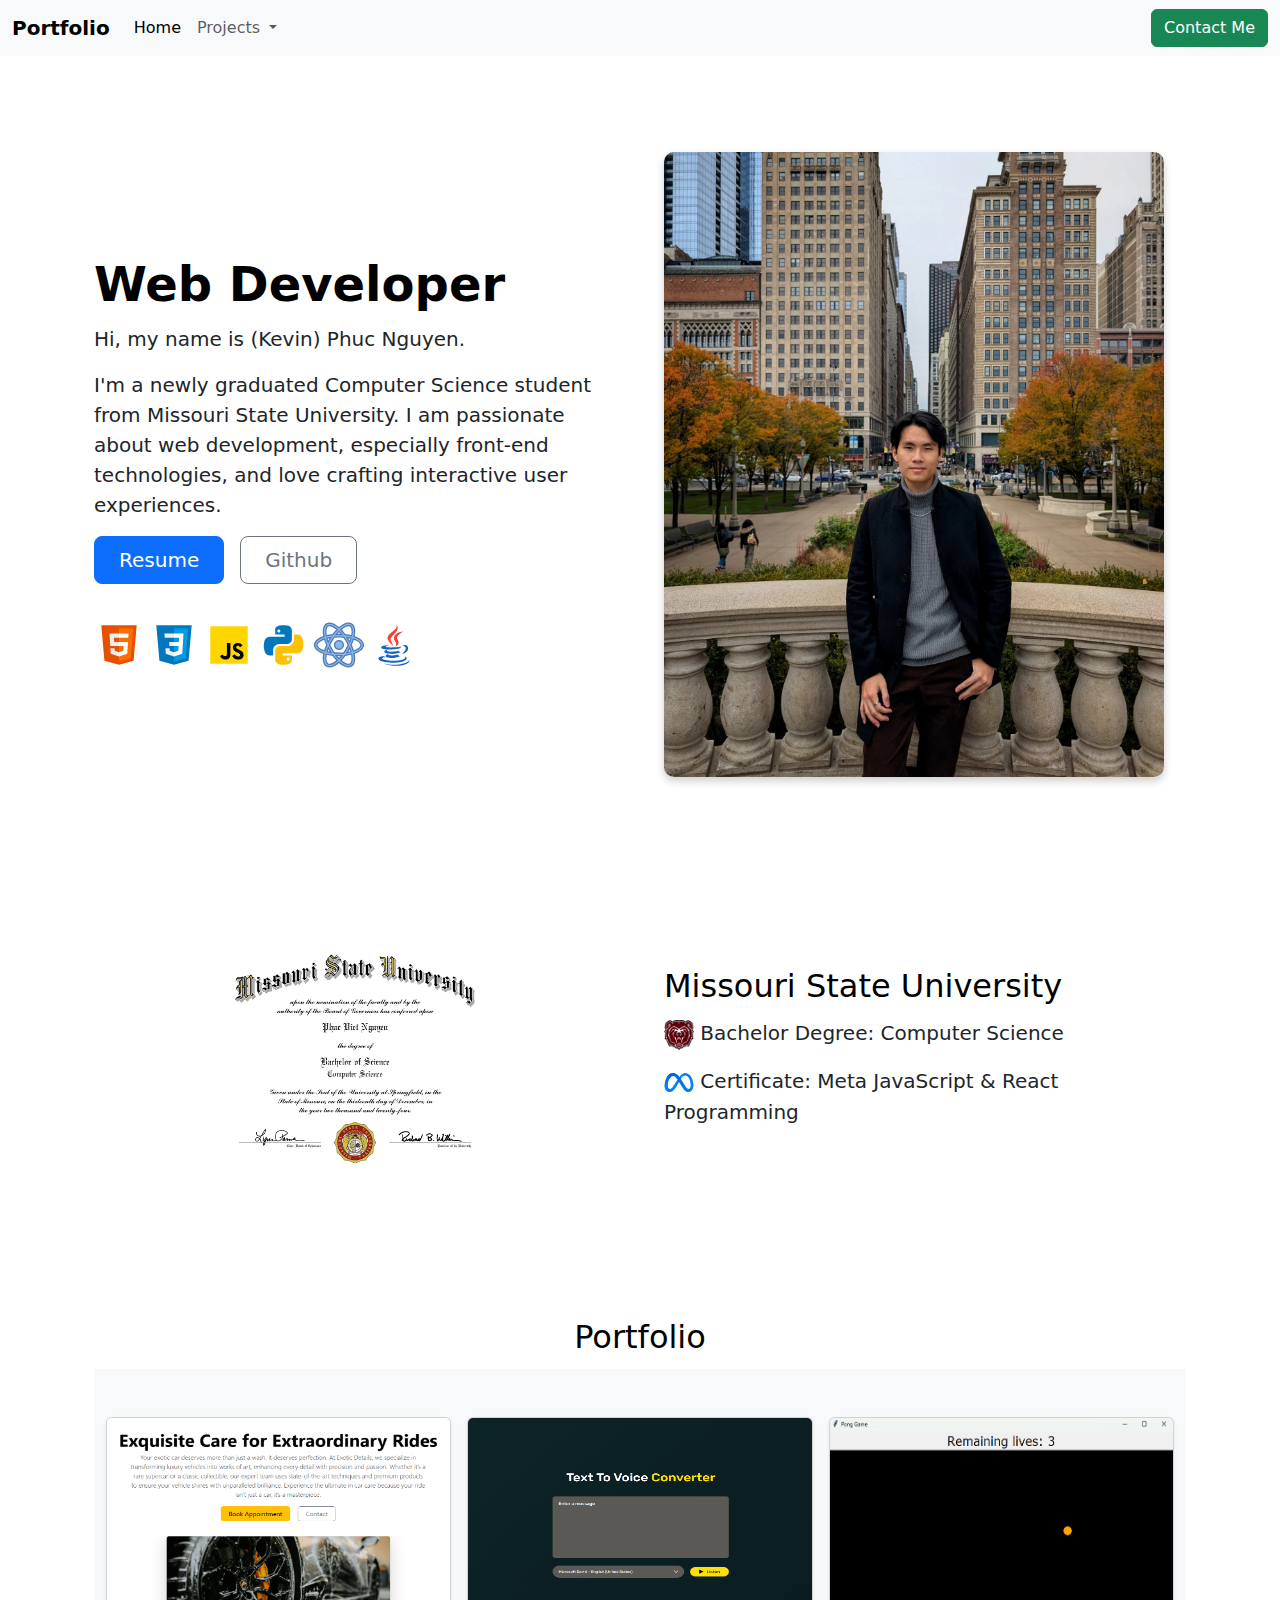
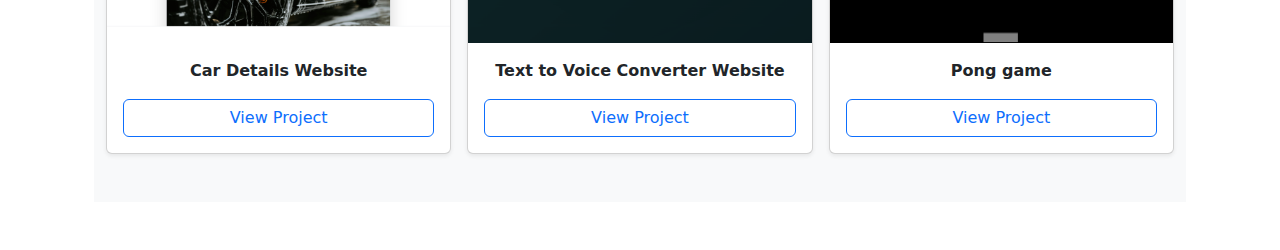
<file: Profolio Website/index.html>
<!DOCTYPE html>
<html lang="en">
  <head>
    <meta charset="UTF-8" />
    <title>Portfolio</title>
    <link
      href="https://cdn.jsdelivr.net/npm/bootstrap@5.3.3/dist/css/bootstrap.min.css"
      rel="stylesheet"
      integrity="sha384-QWTKZyjpPEjISv5WaRU9OFeRpok6YctnYmDr5pNlyT2bRjXh0JMhjY6hW+ALEwIH"
      crossorigin="anonymous"
    />
    <link rel="stylesheet" href="styles.css" />
  </head>
  <script
    src="https://cdn.jsdelivr.net/npm/bootstrap@5.3.3/dist/js/bootstrap.bundle.min.js"
    integrity="sha384-YvpcrYf0tY3lHB60NNkmXc5s9fDVZLESaAA55NDzOxhy9GkcIdslK1eN7N6jIeHz"
    crossorigin="anonymous"
  ></script>

  <body>
    <!-- Navigation -->
    <nav class="navbar navbar-expand-lg bg-body-tertiary">
      <div class="container-fluid">
        <a class="navbar-brand fw-bold" href="./index.html">Portfolio</a>
        <button
          class="navbar-toggler"
          type="button"
          data-bs-toggle="collapse"
          data-bs-target="#navbarSupportedContent"
          aria-controls="navbarSupportedContent"
          aria-expanded="false"
          aria-label="Toggle navigation"
        >
          <span class="navbar-toggler-icon"></span>
        </button>
        <div class="collapse navbar-collapse" id="navbarSupportedContent">
          <ul class="navbar-nav me-auto mb-2 mb-lg-0">
            <li class="nav-item">
              <a class="nav-link active" aria-current="page" href="./index.html"
                >Home</a
              >
            </li>
            <!--
                <li class="nav-item">
                    <a class="nav-link" href="">About</a>
                </li>
                -->
            <li class="nav-item dropdown">
              <a
                class="nav-link dropdown-toggle"
                href="#"
                role="button"
                data-bs-toggle="dropdown"
                aria-expanded="false"
              >
                Projects
              </a>
              <ul class="dropdown-menu">
                <li>
                  <a
                    class="dropdown-item"
                    href="https://kevincsnguyen.github.io/Exotic-Details/"
                    >Exotic Details</a
                  >
                </li>
                <li>
                  <a
                    class="dropdown-item"
                    href="https://kevincsnguyen.github.io/Text-To-Voice-Converter/"
                    >Text To Voice Converter</a
                  >
                </li>
                <li>
                  <a
                    class="dropdown-item"
                    href="https://github.com/kevincsnguyen/Pong-Game"
                    >Pong Game</a
                  >
                </li>
              </ul>
            </li>
          </ul>
          <form class="d-flex" role="search">
            <a
              class="btn btn-success"
              type="submit"
              onclick="window.location.href = 'mailto:kevin.cs.nguyen@gmail.com';"
              >Contact Me</a
            >
          </form>
        </div>
      </div>
    </nav>

    <!-- Main element -->
    <div class="container col-xxl-8 px-4 py-5">
      <div class="row flex-lg-row-reverse align-items-center g-5 py-5">
        <div class="col-10 col-sm-8 col-lg-6">
          <img
            src="./Images/kevin.jpg"
            class="profile-image"
            alt="Bootstrap Themes"
            width="500"
            height="400"
            loading="lazy"
            alt="Kevin's photo" 
          />
        </div>
        <div class="col-lg-6">
          <h1 class="display-5 fw-bold text-body-emphasis lh-1 mb-3">
            Web Developer
          </h1>
          <p class="lead">Hi, my name is (Kevin) Phuc Nguyen.</p>
          <p class="lead">
            I'm a newly graduated Computer Science student from Missouri State University. 
            I am passionate about web development, especially front-end technologies, and love crafting interactive user experiences.
          </p>
          <div class="d-grid gap-2 d-md-flex justify-content-md-start">
            <a
              href="https://drive.google.com/file/d/1WRW54PovOLi6G6JxyzRhLCNARiwqRPOo/view?usp=sharing"
              class="btn btn-primary btn-lg px-4 me-md-2"
              role="button"
              >Resume</a
            >
            <a
              href="https://github.com/kevincsnguyen"
              class="btn btn-outline-secondary btn-lg px-4"
              role="button"
              >Github</a
            >
          </div>

          <div class="icons mt-3">
            <svg
              xmlns="http://www.w3.org/2000/svg"
              x="0px"
              y="0px"
              width="50"
              height="50"
              viewBox="0 0 48 48"
            >
              <path fill="#E65100" d="M41,5H7l3,34l14,4l14-4L41,5L41,5z"></path>
              <path fill="#FF6D00" d="M24 8L24 39.9 35.2 36.7 37.7 8z"></path>
              <path
                fill="#FFF"
                d="M24,25v-4h8.6l-0.7,11.5L24,35.1v-4.2l4.1-1.4l0.3-4.5H24z M32.9,17l0.3-4H24v4H32.9z"
              ></path>
              <path
                fill="#EEE"
                d="M24,30.9v4.2l-7.9-2.6L15.7,27h4l0.2,2.5L24,30.9z M19.1,17H24v-4h-9.1l0.7,12H24v-4h-4.6L19.1,17z"
              ></path>
            </svg>

            <svg
              xmlns="http://www.w3.org/2000/svg"
              x="0px"
              y="0px"
              width="50"
              height="50"
              viewBox="0 0 48 48"
            >
              <path fill="#0277BD" d="M41,5H7l3,34l14,4l14-4L41,5L41,5z"></path>
              <path fill="#039BE5" d="M24 8L24 39.9 35.2 36.7 37.7 8z"></path>
              <path
                fill="#FFF"
                d="M33.1 13L24 13 24 17 28.9 17 28.6 21 24 21 24 25 28.4 25 28.1 29.5 24 30.9 24 35.1 31.9 32.5 32.6 21 32.6 21z"
              ></path>
              <path
                fill="#EEE"
                d="M24,13v4h-8.9l-0.3-4H24z M19.4,21l0.2,4H24v-4H19.4z M19.8,27h-4l0.3,5.5l7.9,2.6v-4.2l-4.1-1.4L19.8,27z"
              ></path>
            </svg>

            <svg
              xmlns="http://www.w3.org/2000/svg"
              x="0px"
              y="0px"
              width="50"
              height="50"
              viewBox="0 0 48 48"
            >
              <path fill="#ffd600" d="M6,42V6h36v36H6z"></path>
              <path
                fill="#000001"
                d="M29.538 32.947c.692 1.124 1.444 2.201 3.037 2.201
          1.338 0 2.04-.665 2.04-1.585 0-1.101-.726-1.492-2.198-2.133l-.807-.344c-2.329-.988-3.878-2.226-3.878-4.841 0-2.41 1.845-4.244
          4.728-4.244 2.053 0 3.528.711 4.592 2.573l-2.514 1.607c-.553-.988-1.151-1.377-2.078-1.377-.946 0-1.545.597-1.545 1.377 0 .964.6
          1.354 1.985 1.951l.807.344C36.452 29.645 38 30.839 38 33.523 38 36.415 35.716 38 32.65 38c-2.999 0-4.702-1.505-5.65-3.368L29.538
          32.947zM17.952 33.029c.506.906 1.275 1.603 2.381 1.603 1.058 0 1.667-.418 1.667-2.043V22h3.333v11.101c0 3.367-1.953 4.899-4.805
          4.899-2.577 0-4.437-1.746-5.195-3.368L17.952 33.029z"
              ></path>
            </svg>

            <svg
              xmlns="http://www.w3.org/2000/svg"
              x="0px"
              y="0px"
              width="50"
              height="50"
              viewBox="0 0 48 48"
            >
              <path
                fill="#0277BD"
                d="M24.047,5c-1.555,0.005-2.633,0.142-3.936,0.367c-3.848,0.67-4.549,2.077-4.549,4.67V14h9v2H15.22h-4.35c
          -2.636,0-4.943,1.242-5.674,4.219c-0.826,3.417-0.863,5.557,0,9.125C5.851,32.005,7.294,34,9.931,34h3.632v-5.104c0-2.966,2.686
          -5.896,5.764-5.896h7.236c2.523,0,5-1.862,5-4.377v-8.586c0-2.439-1.759-4.263-4.218-4.672C27.406,5.359,25.589,4.994,24.047,5z
          M19.063,9c0.821,0,1.5,0.677,1.5,1.502c0,0.833-0.679,1.498-1.5,1.498c-0.837,0-1.5-0.664-1.5-1.498C17.563,9.68,18.226,9,19.063,9z"
              ></path>
              <path
                fill="#FFC107"
                d="M23.078,43c1.555-0.005,2.633-0.142,3.936-0.367c3.848-0.67,4.549-2.077,4.549-4.67V34h-9v-2h9.343h4.35c2.636,0,4.943
          -1.242,5.674-4.219c0.826-3.417,0.863-5.557,0-9.125C41.274,15.995,39.831,14,37.194,14h-3.632v5.104c0,2.966-2.686,5.896-5.764,5.896h-7.236c
          -2.523,0-5,1.862-5,4.377v8.586c0,2.439,1.759,4.263,4.218,4.672C19.719,42.641,21.536,43.006,23.078,43z M28.063,39c-0.821,0-1.5-0.677
          -1.5-1.502c0-0.833,0.679-1.498,1.5-1.498c0.837,0,1.5,0.664,1.5,1.498C29.563,38.32,28.899,39,28.063,39z"
              ></path>
            </svg>

            <svg
              xmlns="http://www.w3.org/2000/svg"
              x="0px"
              y="0px"
              width="50"
              height="50"
              viewBox="0 0 40 40"
            >
              <path
                fill="#4e7ab5"
                d="M20,28.9C8.598,28.9,0,25.17,0,20s8.598-9,20-9s20,3.83,20,9S31.402,28.9,20,28.9z M20,13.932 c-9.729,0-17.125,3.266-17.125,6.131S10.271,26.068,20,26.068s17.125-3.266,17.125-6.131S29.729,13.932,20,13.932z"
              ></path>
              <path
                fill="#4e7ab5"
                d="M12.402,38C12.401,38,12.402,38,12.402,38c-0.931,0-1.781-0.216-2.528-0.642 c-1.22-0.697-2.095-1.928-2.532-3.562c-1.146-4.282,0.703-11.482,4.713-18.344C16.76,7.407,23.007,2.003,27.599,2.003 c0.93,0,1.78,0.216,2.527,0.642c1.218,0.695,2.094,1.925,2.531,3.558c1.147,4.282-0.703,11.483-4.715,18.345 C23.241,32.594,16.995,38,12.402,38z M27.599,5.003c-2.888,0-8.409,4.193-12.954,11.963c-4.123,7.056-5.332,12.909-4.404,16.054 c0.251,0.849,0.605,1.438,1.121,1.732c2.361,1.348,8.809-2.85,13.991-11.717c4.125-7.057,5.46-12.785,4.406-16.055 c-0.271-0.841-0.604-1.435-1.119-1.728C28.347,5.084,28.006,5.003,27.599,5.003z"
              ></path>
              <path
                fill="#4e7ab5"
                d="M27.599,37.997C27.599,37.997,27.599,37.997,27.599,37.997c-4.597-0.001-10.843-5.405-15.544-13.449 c-4.01-6.862-5.859-14.063-4.713-18.344C7.779,4.57,8.654,3.339,9.873,2.643C10.621,2.216,11.471,2,12.4,2 c4.595,0,10.84,5.406,15.542,13.452c4.011,6.861,5.86,14.062,4.714,18.345c-0.438,1.633-1.313,2.863-2.53,3.558 C29.379,37.781,28.528,37.997,27.599,37.997z M12.4,5c-0.407,0-0.747,0.082-1.04,0.248c-0.515,0.294-0.874,0.881-1.12,1.732 c-0.928,3.208,0.281,8.999,4.404,16.055c4.541,7.769,10.063,11.962,12.954,11.962l0,0c0.408,0,0.748-0.082,1.041-0.249 c0.514-0.292,0.883-0.876,1.118-1.728c0.867-3.146-0.281-9-4.405-16.055C20.811,9.194,15.29,5,12.4,5z"
              ></path>
              <path
                fill="#8bb7f0"
                d="M23.5,20c0,1.935-1.565,3.5-3.5,3.5s-3.5-1.565-3.5-3.5s1.565-3.5,3.5-3.5S23.5,18.065,23.5,20z"
              ></path>
              <path
                fill="#4e7ab5"
                d="M20,24c-2.206,0-4-1.794-4-4s1.794-4,4-4s4,1.794,4,4S22.206,24,20,24z M20,17c-1.654,0-3,1.346-3,3 s1.346,3,3,3s3-1.346,3-3S21.654,17,20,17z"
              ></path>
              <path
                fill="#8bb7f0"
                d="M20,28.068C9.346,28.068,1,24.524,1,20s8.346-8.068,19-8.068S39,15.476,39,20 S30.654,28.068,20,28.068z M20,12.932c-9.757,0-18,3.237-18,7.068s8.243,7.068,18,7.068S38,23.832,38,20S29.757,12.932,20,12.932z"
              ></path>
              <path
                fill="#8bb7f0"
                d="M12.402,37C12.401,37,12.402,37,12.402,37c-0.755,0-1.438-0.172-2.033-0.511 c-0.996-0.569-1.689-1.562-2.062-2.952c-1.081-4.037,0.729-10.938,4.61-17.581C17.379,8.33,23.416,3.003,27.599,3.003 c0.754,0,1.438,0.172,2.032,0.511c0.995,0.568,1.688,1.56,2.061,2.948c1.081,4.037-0.729,10.938-4.612,17.582 C22.621,31.672,16.586,37,12.402,37z M27.599,4.003c-3.784,0-9.595,5.239-13.817,12.458c-3.695,6.325-5.507,13.083-4.508,16.818 c0.301,1.123,0.836,1.91,1.592,2.342C11.307,35.872,11.823,36,12.401,36c3.785,0,9.595-5.24,13.814-12.461 c3.697-6.326,5.51-13.085,4.509-16.818c-0.3-1.121-0.835-1.908-1.59-2.338C28.693,4.131,28.177,4.003,27.599,4.003z"
              ></path>
              <g>
                <path
                  fill="#8bb7f0"
                  d="M27.599,36.997C27.599,36.997,27.599,36.997,27.599,36.997c-4.187-0.001-10.224-5.327-14.681-12.953 C9.036,17.401,7.227,10.5,8.308,6.463c0.372-1.39,1.065-2.383,2.062-2.952C10.964,3.172,11.647,3,12.4,3 c4.185,0,10.221,5.328,14.679,12.956c3.883,6.642,5.692,13.543,4.61,17.582c-0.371,1.389-1.064,2.381-2.059,2.948 C29.036,36.825,28.353,36.997,27.599,36.997z M12.4,4c-0.577,0-1.094,0.128-1.535,0.379c-0.756,0.432-1.291,1.219-1.592,2.342 c-0.999,3.734,0.813,10.493,4.508,16.818C18,30.757,23.812,35.996,27.599,35.997l0,0c0.578,0,1.095-0.128,1.536-0.38 c0.754-0.43,1.289-1.217,1.589-2.338c1-3.735-0.812-10.494-4.508-16.818C21.996,9.241,16.187,4,12.4,4z"
                ></path>
              </g>
            </svg>

            <svg
              xmlns="http://www.w3.org/2000/svg"
              x="0px"
              y="0px"
              width="50"
              height="50"
              viewBox="0 0 48 48"
            >
              <path
                fill="#F44336"
                d="M23.65,24.898c-0.998-1.609-1.722-2.943-2.725-5.455C19.229,15.2,31.24,11.366,26.37,3.999c2.111,5.089
          -7.577,8.235-8.477,12.473C17.07,20.37,23.645,24.898,23.65,24.898z"
              ></path>
              <path
                fill="#F44336"
                d="M23.878,17.27c-0.192,2.516,2.229,3.857,2.299,5.695c0.056,1.496-1.447,2.743-1.447,2.743s2.728-0.536,3.579-2.818c0.945
          -2.534-1.834-4.269-1.548-6.298c0.267-1.938,6.031-5.543,6.031-5.543S24.311,11.611,23.878,17.27z"
              ></path>
              <g>
                <path
                  fill="#1565C0"
                  d="M32.084 25.055c1.754-.394 3.233.723 3.233 2.01 0 2.901-4.021 5.643-4.021 5.643s6.225-.742 6.225-5.505C37.521
            24.053 34.464 23.266 32.084 25.055zM29.129 27.395c0 0 1.941-1.383 2.458-1.902-4.763 1.011-15.638 1.147-15.638.269 0-.809 3.507-1.638
            3.507-1.638s-7.773-.112-7.773 2.181C11.683 28.695 21.858 28.866 29.129 27.395z"
                ></path>
                <path
                  fill="#1565C0"
                  d="M27.935,29.571c-4.509,1.499-12.814,1.02-10.354-0.993c-1.198,0-2.974,0.963-2.974,1.889c0,1.857,8.982,3.291,15.63,0.572L27.935,29.571z"
                ></path>
                <path
                  fill="#1565C0"
                  d="M18.686,32.739c-1.636,0-2.695,1.054-2.695,1.822c0,2.391,9.76,2.632,13.627,0.205l-2.458-1.632C24.271,34.404,17.014,34.579,18.686,32.739z"
                ></path>
                <path
                  fill="#1565C0"
                  d="M36.281,36.632c0-0.936-1.055-1.377-1.433-1.588c2.228,5.373-22.317,4.956-22.317,1.784c0-0.721,1.807-1.427,3.477-1.093l-1.42
            -0.839C11.26,34.374,9,35.837,9,37.017C9,42.52,36.281,42.255,36.281,36.632z"
                ></path>
                <path
                  fill="#1565C0"
                  d="M39,38.604c-4.146,4.095-14.659,5.587-25.231,3.057C24.341,46.164,38.95,43.628,39,38.604z"
                ></path>
              </g>
            </svg>
          </div>
        </div>
      </div>

      <!-- About me -->
      <div class="about-area row align-items-center g-5 py-5">
        <div class="col-10 col-sm-8 col-lg-6">
          <img
            src="./Images/diploma.png"
            class="d-block mx-lg-auto img-fluid"
            alt="Bootstrap Themes"
            width="300"
            height="150"
            loading="lazy"
          />
        </div>
        <div class="col-lg-6">
          <h2 class="display-8 text-body-emphasis lh-1 mb-3">
            Missouri State University
          </h2>
          <p class="lead"> 
            <img src="./Images/msu-icon.png" width=30px height=30px>
            <b>Bachelor Degree: Computer Science</b></p>
          <p class="lead">
            <img src="./Images/meta-icon.svg" width=30px height=30px>
            <b>Certificate: Meta JavaScript & React Programming</b></p>
        </div>
      </div>

      <div class="portfolio">
        <h2 class="display-8 text-body-emphasis lh-1 mb-3">Portfolio</h2>
      </div>

      <!-- Projects-->
      <div class="album py-5 bg-body-tertiary">
        <div class="container">
          <div class="row row-cols-1 row-cols-sm-2 row-cols-md-3 g-3">
            <div class="col">
              <div class="card shadow-sm">
                <img 
                  class="bd-placeholder-img card-img-top"
                  width="100%"
                  height="225"
                  src ="./Images/project1.png"
                  role="img"
                  aria-label="Placeholder: Thumbnail"
                  preserveAspectRatio="xMidYMid slice"
                  focusable="false"          
                >
                <div class="card-body">
                  <p class="card-text">
                    <b>Car Details Website</b>
                  </p>
                  <div class="d-flex justify-content-between align-items-center">
                    <a href="https://kevincsnguyen.github.io/Exotic-Details/"
                    type="button"
                    class="btn btn-md btn-outline-primary w-100"
                    >
                    View Project
                    </a>
                  </div>
                </div>
              </div>
            </div>
            <div class="col">
              <div class="card shadow-sm">
                <img 
                  class="bd-placeholder-img card-img-top"
                  width="100%"
                  height="225"
                  src ="./Images/project2.png"
                  role="img"
                  aria-label="Placeholder: Thumbnail"
                  preserveAspectRatio="xMidYMid slice"
                  focusable="false"          
                >
                <div class="card-body">
                  <p class="card-text">
                    <b>Text to Voice Converter Website</b>
                  </p>
                  <div class="d-flex justify-content-between align-items-center">
                    <a href="https://kevincsnguyen.github.io/Exotic-Details/"
                    type="button"
                    class="btn btn-md btn-outline-primary w-100"
                    >
                    View Project
                    </a>
                  </div>
                </div>
              </div>
            </div>
            <div class="col">
              <div class="card shadow-sm">
                <img 
                  class="bd-placeholder-img card-img-top"
                  width="100%"
                  height="225"
                  src ="./Images/pongGame.png"
                  role="img"
                  aria-label="Placeholder: Thumbnail"
                  preserveAspectRatio="xMidYMid slice"
                  focusable="false"          
                >
                <div class="card-body">
                  <p class="card-text">
                    <b>Pong game</b>
                  </p>
                  <div class="d-flex justify-content-between align-items-center">
                    <a href="https://kevincsnguyen.github.io/Exotic-Details/"
                    type="button"
                    class="btn btn-md btn-outline-primary w-100"
                    >
                    View Project
                    </a>
                  </div>
                </div>
              </div>
            </div>
  </body>
</html>
</file>
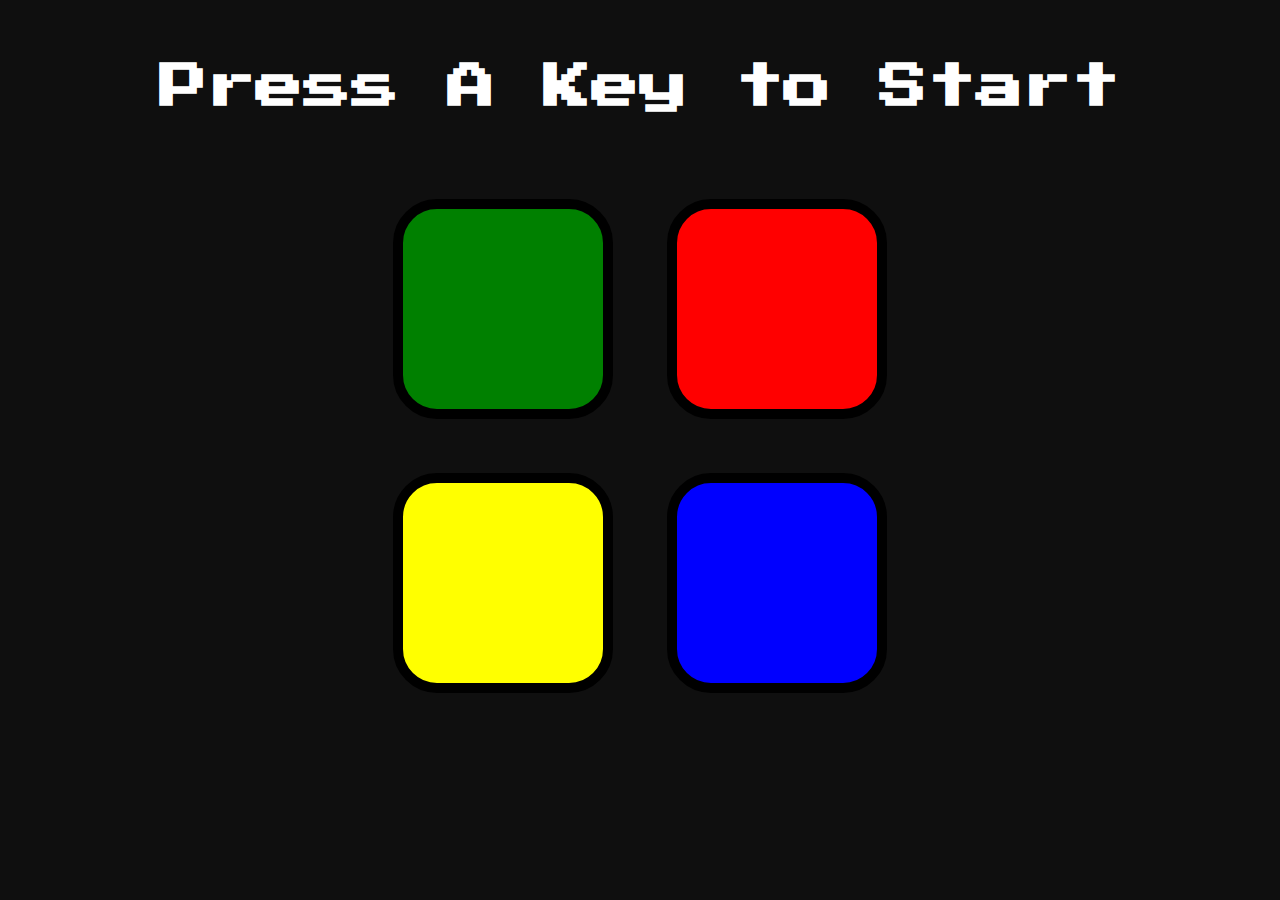
<file: Simon Game/index.html>
<!DOCTYPE html>
<html lang="en" dir="ltr">

<head>
  <meta charset="utf-8">
  <title>Simon Game</title>
  <link rel="stylesheet" href="styles.css">
  <link href="https://fonts.googleapis.com/css?family=Press+Start+2P" rel="stylesheet">
</head>

<body>
  <h1 id="level-title">Press A Key to Start</h1>
  <div class="container">
    <div class="row">

      <div type="button" id="green" class="btn green">

      </div>

      <div type="button" id="red" class="btn red">

      </div>
    </div>

    <div class="row">

      <div type="button" id="yellow" class="btn yellow">

      </div>
      <div type="button" id="blue" class="btn blue">

      </div>

    </div>

  </div>

  <script src="https://ajax.googleapis.com/ajax/libs/jquery/3.3.1/jquery.min.js"></script>
  <script src="game.js" charset="utf-8"></script>

</body>

</html>
</file>
<file: Profolio Website/styles.css>
.icons {
  padding-top: 20px;
}

.about-image {
  float: left;
}

.about-text {
  padding-left: 50px;
}

.portfolio {
  margin-top: 100px;
  display: flex;
  justify-content: center;
  align-items: center;
}

.about-area {
  margin-top: 20px;
}

.icons {
  padding-top: 20px;
}

.about-image {
  float: left;
}

.about-text {
  padding-left: 50px;
}

.profile-image {
  max-width: 100%;
  height: auto;
  border-radius: 10px;
  box-shadow: 0 4px 8px rgba(0, 0, 0, 0.2);
}

.card-text {
  display: flex;
  justify-content: center;
  align-items: center;
}
</file>
<file: Simon Game/styles.css>
body {
  text-align: center;
  background-color: #0f0f0f;
}

#level-title {
  font-family: 'Press Start 2P', cursive;
  font-size: 3rem;
  margin:  5%;
  color: white;
}

.container {
  display: block;
  width: 50%;
  margin: auto;

}

.btn {
  margin: 25px;
  display: inline-block;
  height: 200px;
  width: 200px;
  border: 10px solid black;
  border-radius: 20%;
}

.game-over {
  background-color: red;
  opacity: 1;
}

.red {
  background-color: red;
}

.green {
  background-color: green;
}

.blue {
  background-color: blue;
}

.yellow {
  background-color: yellow;
}

.pressed {
  box-shadow: 0 0 20px white;
  background-color: grey;
}
</file>
